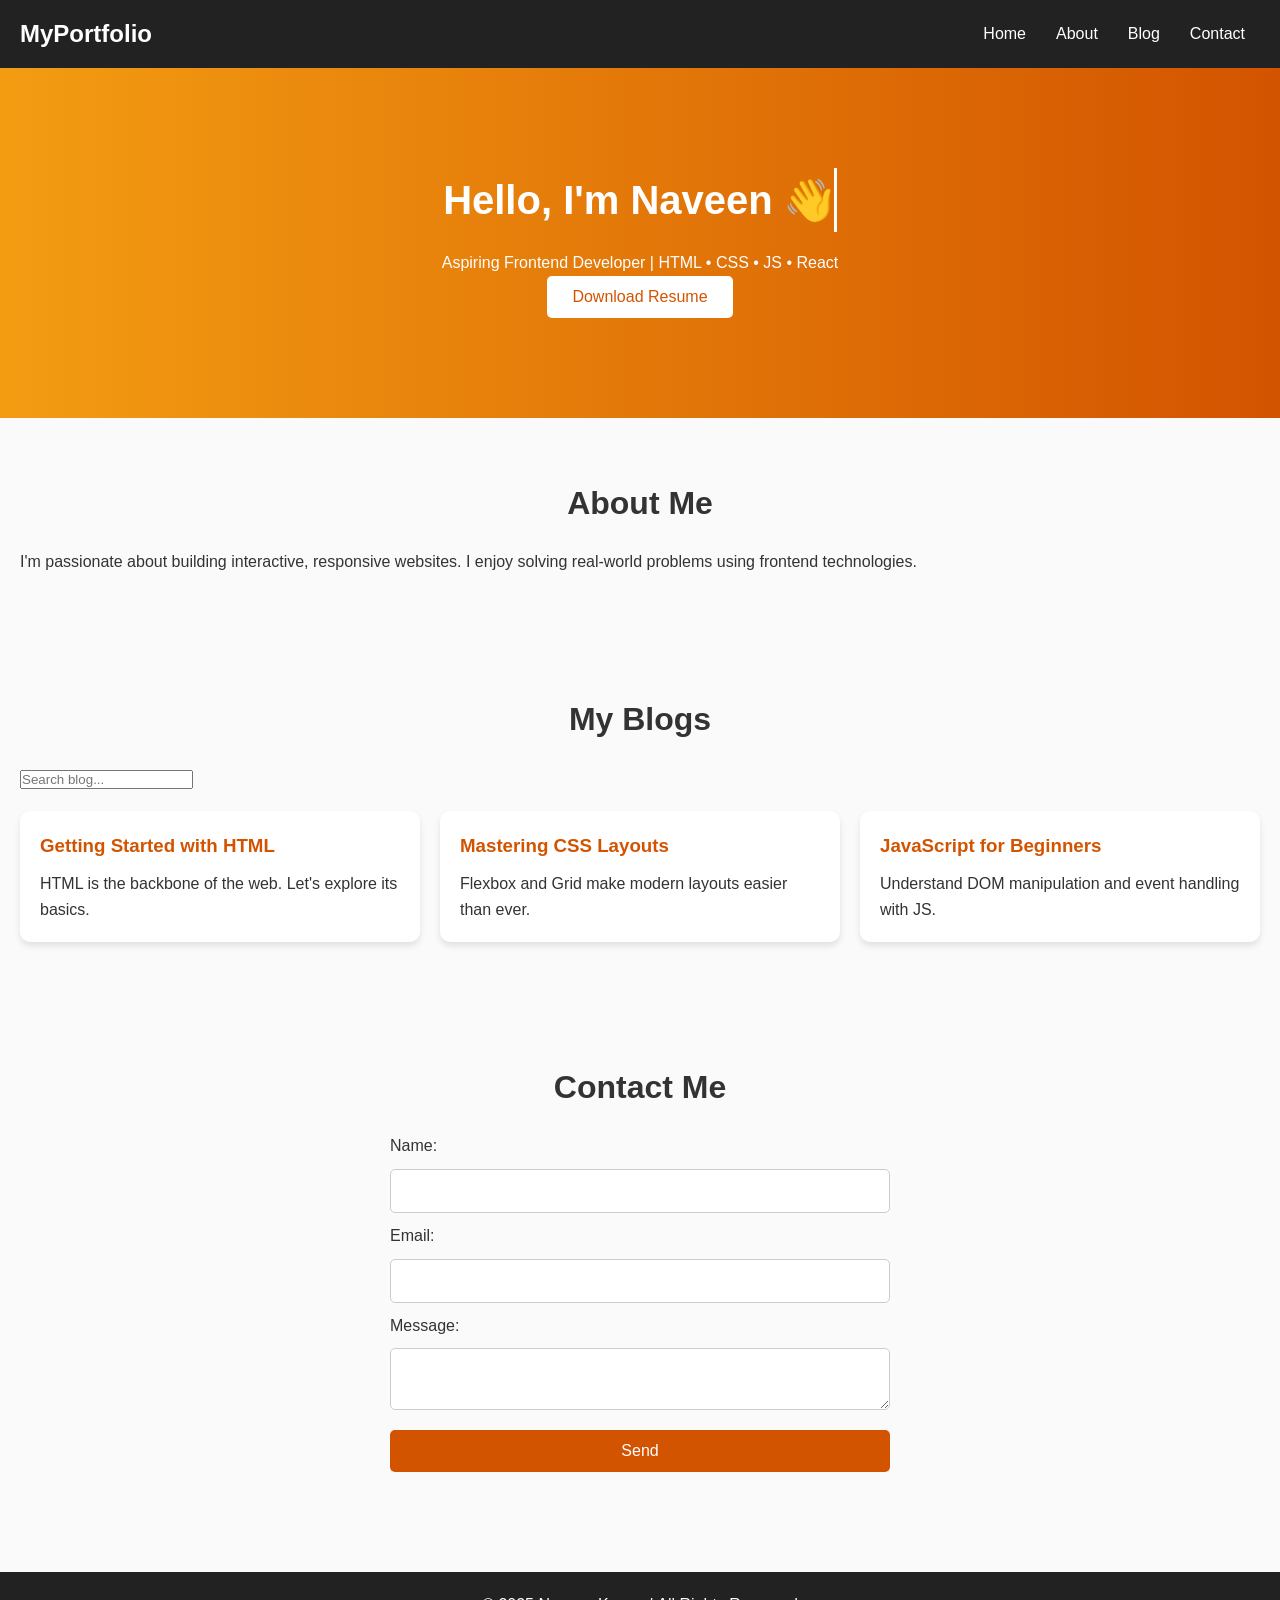
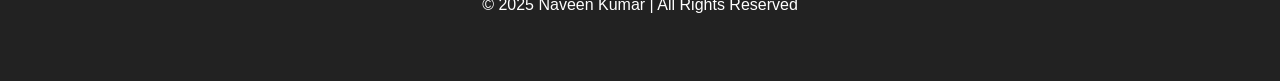
<file: index.html>
<!DOCTYPE html>
<html lang="en">
<head>
    <meta charset="UTF-8">
    <meta name="viewport" content="width=device-width, initial-scale=1.0">
    <title>Naveen Kumar | Full Stack Developer</title>
    <meta name="description" content="Portfolio of Naveen Kumar - Aspiring Full Stack Developer showcasing web projects and skills.">
    <link rel="stylesheet" href="portfolioProject.css"/>
</head>
<body>
  <!-- ===== NAVBAR ===== -->
  <header>
    <nav>
      <h1 class="logo">MyPortfolio</h1>
      <ul class="nav-links">
        <li><a href="#home">Home</a></li>
        <li><a href="#about">About</a></li>
        <li><a href="#blog">Blog</a></li>
        <li><a href="#contact">Contact</a></li>
      </ul>
    </nav>
  </header>

  <!-- ===== HOME SECTION ===== -->
  <section id="home" class="fade-in">
    <div class="home-content">
      <h2 class="typing">Hello, I'm Naveen 👋</h2>
      <p>Aspiring Frontend Developer | HTML • CSS • JS • React</p>
      <button onclick="downloadResume()">Download Resume</button>
    </div>
  </section>

  <!-- ===== ABOUT SECTION ===== -->
  <section id="about" class="fade-in">
    <h2>About Me</h2>
    <p>
      I'm passionate about building interactive, responsive websites. 
      I enjoy solving real-world problems using frontend technologies.
    </p>
  </section>

  <!-- ===== BLOG SECTION ===== -->
  <section id="blog" class="fade-in">
    <h2>My Blogs</h2>
    <input type="text" id="search" placeholder="Search blog..." onkeyup="searchBlog()">

    <div class="blog-container" id="blogList">
      <div class="blog-card">
        <h3>Getting Started with HTML</h3>
        <p>HTML is the backbone of the web. Let's explore its basics.</p>
      </div>
      <div class="blog-card">
        <h3>Mastering CSS Layouts</h3>
        <p>Flexbox and Grid make modern layouts easier than ever.</p>
      </div>
      <div class="blog-card">
        <h3>JavaScript for Beginners</h3>
        <p>Understand DOM manipulation and event handling with JS.</p>
      </div>
    </div>
  </section>

  <!-- ===== CONTACT SECTION ===== -->
  <section id="contact" class="fade-in">
    <h2>Contact Me</h2>
    <form id="contactForm">
      <label for="name">Name:</label>
      <input type="text" id="name" required>

      <label for="email">Email:</label>
      <input type="email" id="email" required>

      <label for="message">Message:</label>
      <textarea id="message" required></textarea>

      <button type="submit">Send</button>
    </form>
    <p id="formMsg"></p>
  </section>

  <!-- ===== FOOTER ===== -->
  <footer>
    <p>© 2025 Naveen Kumar | All Rights Reserved</p>
    <div class="socials">
      <a href="#"><i class="fab fa-github"></i></a>
      <a href="#"><i class="fab fa-linkedin"></i></a>
      <a href="#"><i class="fab fa-instagram"></i></a>
    </div>
  </footer>

  <script src="portfolioProject.js"></script>
</body>

</html>
</file>
<file: portfolioProject.css>
/* General Reset */
* {
  margin: 0;
  padding: 0;
  box-sizing: border-box;
  font-family: "Segoe UI", Arial, sans-serif;
}

body {
  line-height: 1.6;
  color: #333;
  background: #fafafa;
}

/* Navbar */
header {
  background: #222;
  color: #fff;
  padding: 15px 20px;
  position: sticky;
  top: 0;
  z-index: 1000;
}
nav {
  display: flex;
  justify-content: space-between;
  align-items: center;
}
.logo {
  font-size: 1.5rem;
  font-weight: bold;
}
.nav-links {
  list-style: none;
  display: flex;
}
.nav-links li {
  margin: 0 15px;
}
.nav-links a {
  color: #fff;
  text-decoration: none;
  position: relative;
}
.nav-links a::after {
  content: "";
  position: absolute;
  width: 0%;
  height: 2px;
  left: 0;
  bottom: -3px;
  background: #f39c12;
  transition: 0.3s;
}
.nav-links a:hover::after {
  width: 100%;
}

/* Home */
#home {
  background: linear-gradient(to right, #f39c12, #d35400);
  color: #fff;
  text-align: center;
  padding: 100px 20px;
}
#home h2 {
  font-size: 2.5rem;
  margin-bottom: 10px;
}
#home button {
  background: #fff;
  color: #d35400;
  border: none;
  padding: 12px 25px;
  font-size: 1rem;
  cursor: pointer;
  border-radius: 5px;
  transition: transform 0.3s;
}
#home button:hover {
  transform: scale(1.1);
}

/* Sections */
section {
  padding: 60px 20px;
}
section h2 {
  text-align: center;
  margin-bottom: 20px;
  font-size: 2rem;
}

/* Blog */
.blog-container {
  display: grid;
  grid-template-columns: repeat(auto-fit, minmax(250px, 1fr));
  gap: 20px;
  margin-top: 20px;
}
.blog-card {
  padding: 20px;
  border-radius: 10px;
  background: #fff;
  box-shadow: 0 4px 6px rgba(0,0,0,0.1);
  transition: transform 0.3s, box-shadow 0.3s;
}
.blog-card:hover {
  transform: translateY(-10px) scale(1.02);
  box-shadow: 0 10px 20px rgba(0,0,0,0.2);
}
.blog-card h3 {
  margin-bottom: 10px;
  color: #d35400;
}

/* Contact */
form {
  display: flex;
  flex-direction: column;
  max-width: 500px;
  margin: auto;
}
form input, form textarea, form button {
  margin: 10px 0;
  padding: 12px;
  font-size: 1rem;
  border: 1px solid #ccc;
  border-radius: 5px;
}
form input:focus, form textarea:focus {
  outline: none;
  border-color: #f39c12;
  box-shadow: 0 0 8px rgba(243,156,18,0.6);
}
form button {
  background: #d35400;
  color: #fff;
  border: none;
  cursor: pointer;
  transition: 0.3s;
}
form button:hover {
  background: #f39c12;
}

/* Footer */
footer {
  background: #222;
  color: #fff;
  text-align: center;
  padding: 20px;
  margin-top: 30px;
}
.socials {
  margin-top: 10px;
}
.socials a {
  color: #fff;
  margin: 0 10px;
  font-size: 1.3rem;
  transition: color 0.3s;
}
.socials a:hover {
  color: #f39c12;
}

/* Typing Effect */
.typing {
  overflow: hidden;
  white-space: nowrap;
  border-right: 3px solid #fff;
  animation: typing 3s steps(30, end), blink 0.8s step-end infinite;
  display: inline-block;
}
@keyframes typing {
  from { width: 0 }
  to { width: 100% }
}
@keyframes blink {
  50% { border-color: transparent }
}

/* Scroll Animations */
.fade-in {
  opacity: 0;
  transform: translateY(30px);
  transition: opacity 0.8s ease, transform 0.8s ease;
}
.fade-in.show {
  opacity: 1;
  transform: translateY(0);
}
</file>
